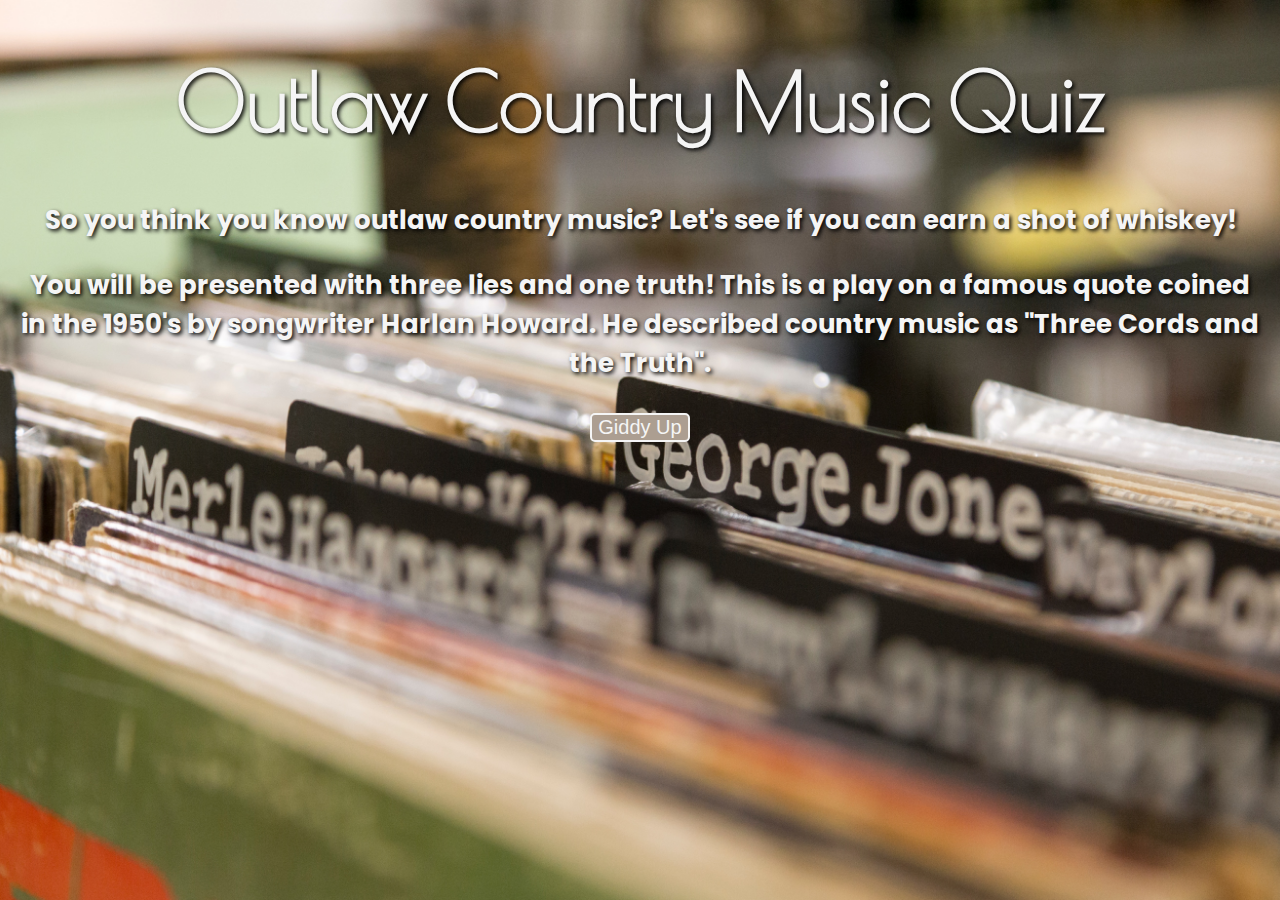
<file: index.html>
<!DOCTYPE html>
<html lang="en">

<head>
  <title>Thinkful Quiz App</title>

  <link rel="stylesheet" type="text/css" href="main.css">
  <meta charset="utf-8">
  <link href="https://fonts.googleapis.com/css?family=Anton|Poppins|Poiret+One&display|Arial" rel="stylesheet">

</head>

<body>

  <div class="container">

    <div class="start-page">
      <header class="title" role="banner">
        <h1>Outlaw Country Music Quiz</h1>
      </header>
      <h2>So you think you know outlaw country music? Let's see if you can earn a shot of whiskey!</h2>
      <p>You will be presented with three lies and one truth! This is a play on a famous quote coined in the 1950's by songwriter
      Harlan Howard. He described country music as "Three Cords and the Truth".</p>
      <form class="game-start">
        <button type="submit" class="btn1">Giddy Up</button>
      </form>
    </div>



    <div class="questions-page">
      <h3><span class="question-count"></span> : <span class="question-text"></span></h3>
      <form name="current-question">
        <fieldset class="choices">
          <legend>Question Choices</legend>
        </fieldset>
        <button type="submit">Submit</button>
        <button class="restart-game">New Game</button>
      </form>
    </div>

    <div class="answer-feedback-page">
      <div class="feedback-container">
        <div class="feedback-header"></div>
        <div class="explanation"></div>
        <p class="feedback-text"></p>
        <button class="see-next"></button>
      </div>
    </div>

    <div class="current-score"></div>

    <div class="final-feedback-page">
      <h1>Results</h1>
      <p class="results-text"></p>
      <button class="restart-game">Start Over</button>
    </div>

  </div>

  <script src='https://ajax.googleapis.com/ajax/libs/jquery/1.11.3/jquery.min.js'></script>
  <script src="index.js" type="text/javascript"></script>

</body>

</html>
</file>
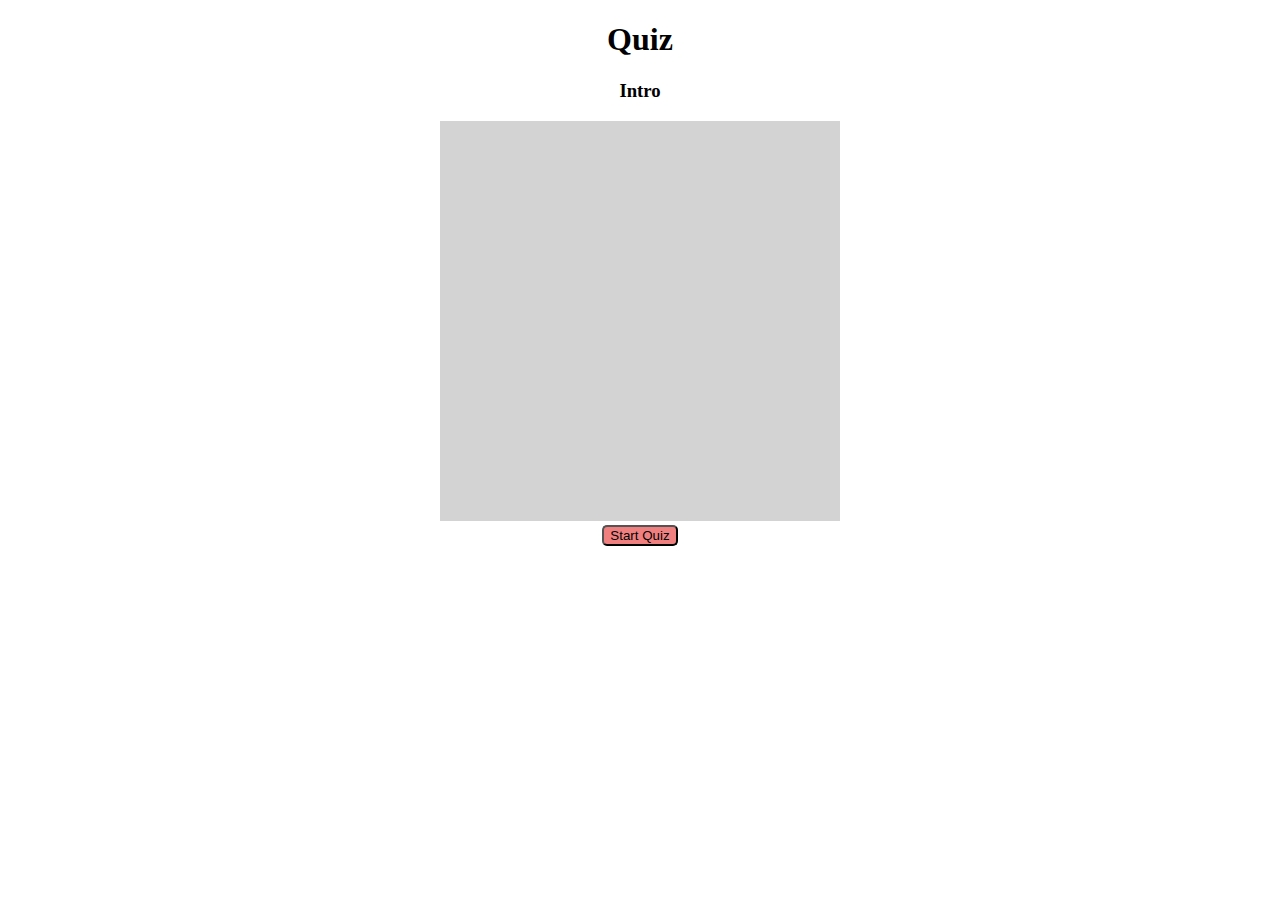
<file: Wireframe/index_wf.html>
<!DOCTYPE html>
<html lang="en">
<head>
  <meta charset="UTF-8">
  <meta name="viewport" content="width=device-width, initial-scale=1.0">
  <meta http-equiv="X-UA-Compatible" content="ie=edge">
  <title>Quiz App</title>
  <link rel="stylesheet" type="text/css" href="wf.css" />
</head>
<body>
  <h1>Quiz</h1>
  
  <h3>Intro</h3>
  <div class="blue-square-container">
    <div class="blue-square"></div>
  </div>
  
<div style="text-align:center;">

 
  <form>
    <button type="submit" formaction="question_wf.html">Start Quiz</button>
  </form>

</div>
  
  
</body>
</html>
</file>
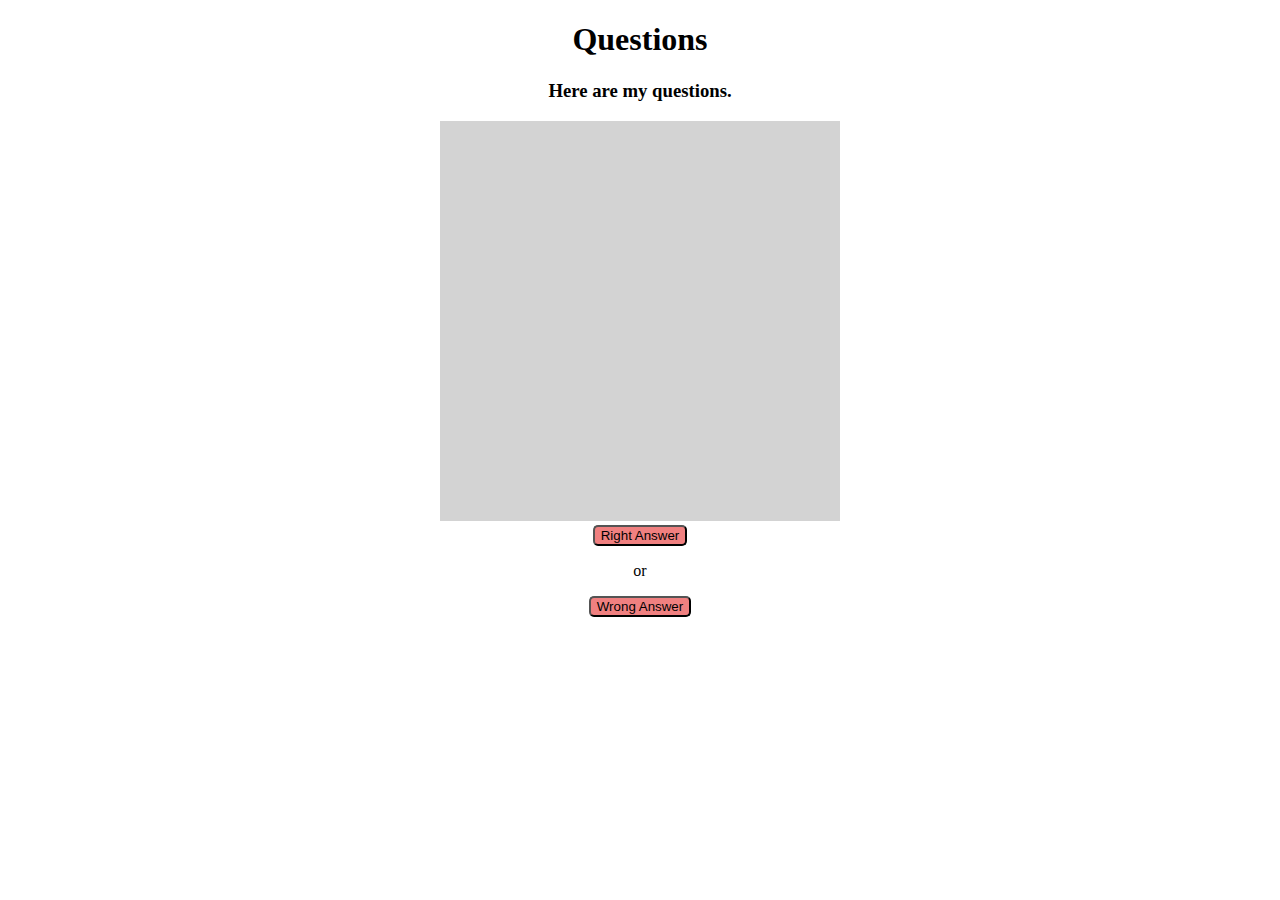
<file: Wireframe/question_wf.html>
<!DOCTYPE html>
<html lang="en">
<head>
  <meta charset="UTF-8">
  <meta name="viewport" content="width=device-width, initial-scale=1.0">
  <meta http-equiv="X-UA-Compatible" content="ie=edge">
  <title>Questions Page</title>
  <link rel="stylesheet" type="text/css" href="wf.css" />
</head>
<body>
  <h1>Questions</h1>
  
  <h3>Here are my questions.</h3>
  <div class="blue-square-container">
    <div class="blue-square"></div>
  </div>
  
<div style="text-align:center;">
  
  <form>
    <button type="submit" formaction="right_answer_wf.html">Right Answer</button>
  </form>
  <p>or</p>
<form>
  <button type="submit" formaction="wrong_answer_wf.html">Wrong Answer</button>
</form>

  </div>
  
  
  </body>
  
  </html>
</file>
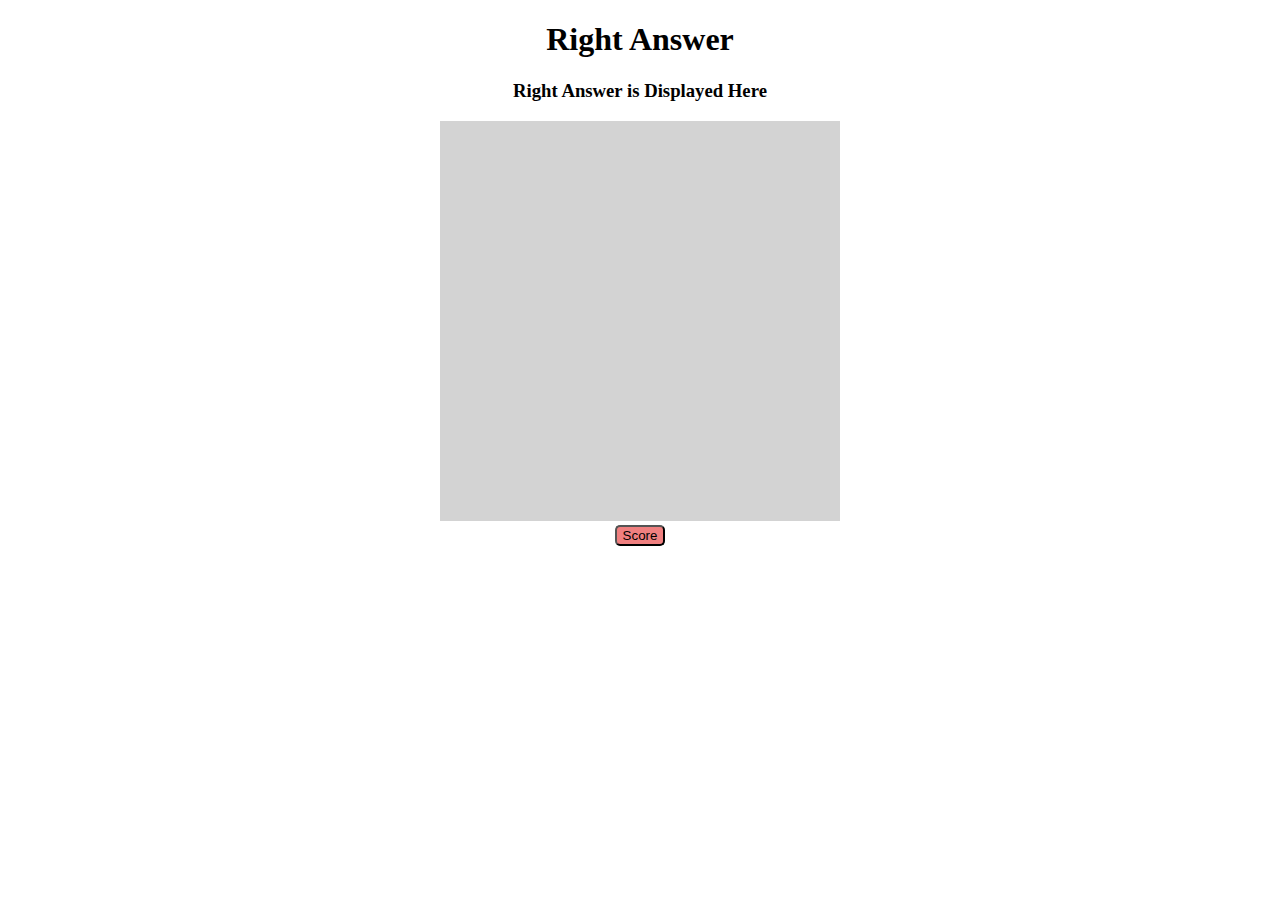
<file: Wireframe/right_answer_wf.html>
<!DOCTYPE html>
<html lang="en">
<head>
  <meta charset="UTF-8">
  <meta name="viewport" content="width=device-width, initial-scale=1.0">
  <meta http-equiv="X-UA-Compatible" content="ie=edge">
  <title>Right Answer</title>
  <link rel="stylesheet" type="text/css" href="wf.css" />
</head>
<body>
  <h1>Right Answer</h1>
  
  <h3>Right Answer is Displayed Here</h3>
  <div class="blue-square-container">
    <div class="blue-square"></div>
  </div>
  
<div style="text-align:center;">

  <form>
    <button type="submit" formaction="score_wf.html">Score</button>
  </form>
  
  </div>
  
  
  </body>
  
  </html>
</file>
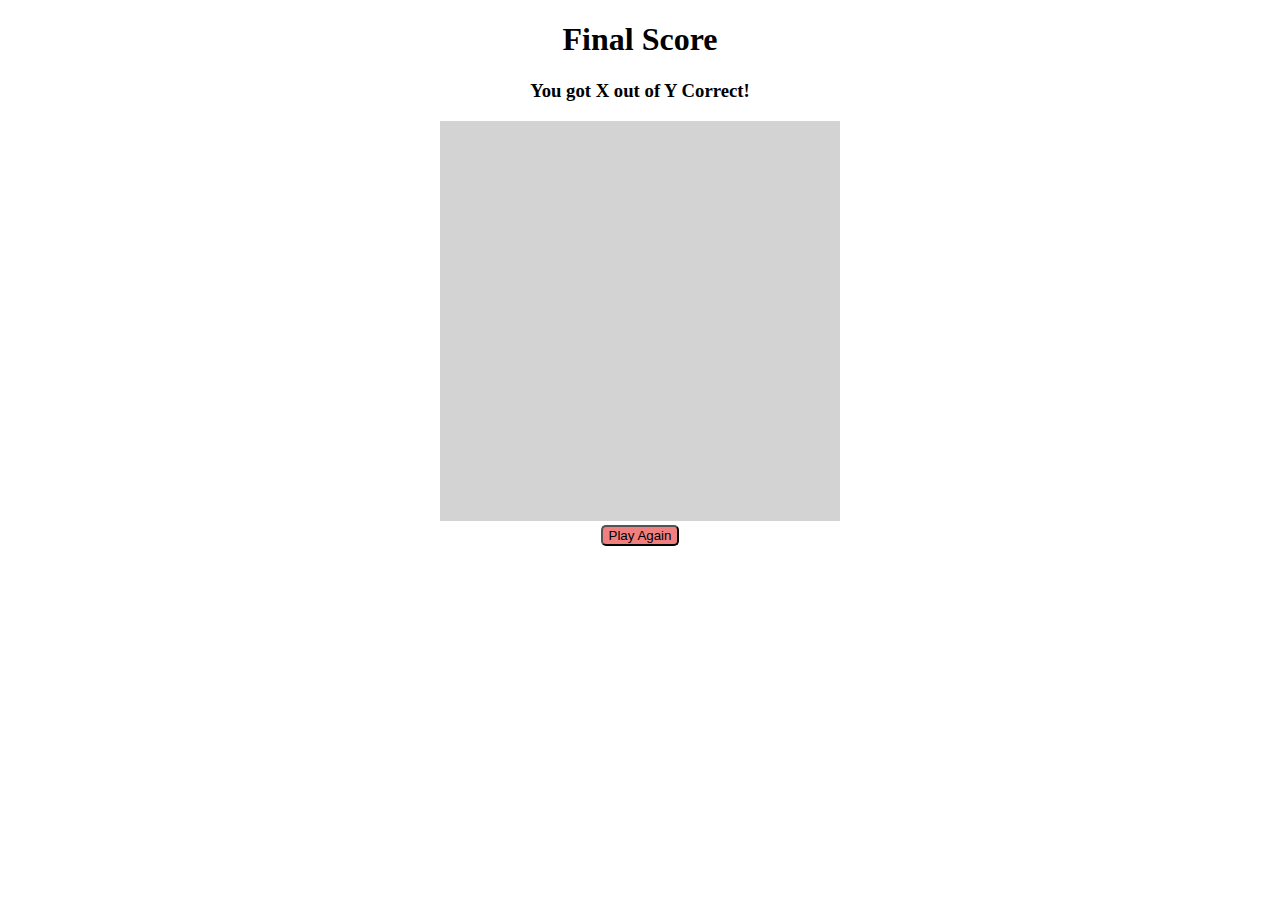
<file: Wireframe/score_wf.html>
<!DOCTYPE html>
<html lang="en">

<head>
  <meta charset="UTF-8">
  <meta name="viewport" content="width=device-width, initial-scale=1.0">
  <meta http-equiv="X-UA-Compatible" content="ie=edge">
  <title>Final Score</title>
  <link rel="stylesheet" type="text/css" href="wf.css" />
</head>

<body>
  <h1>Final Score</h1>

  <h3>You got X out of Y Correct!</h3>
  <div class="blue-square-container">
    <div class="blue-square"></div>
  </div>

  <div style="text-align:center;">
    <form>
      <button type="submit" formaction="index_wf.html">Play Again</button>
    </form>
    
    </div>
    
    
    </body>
    
    </html>
</file>
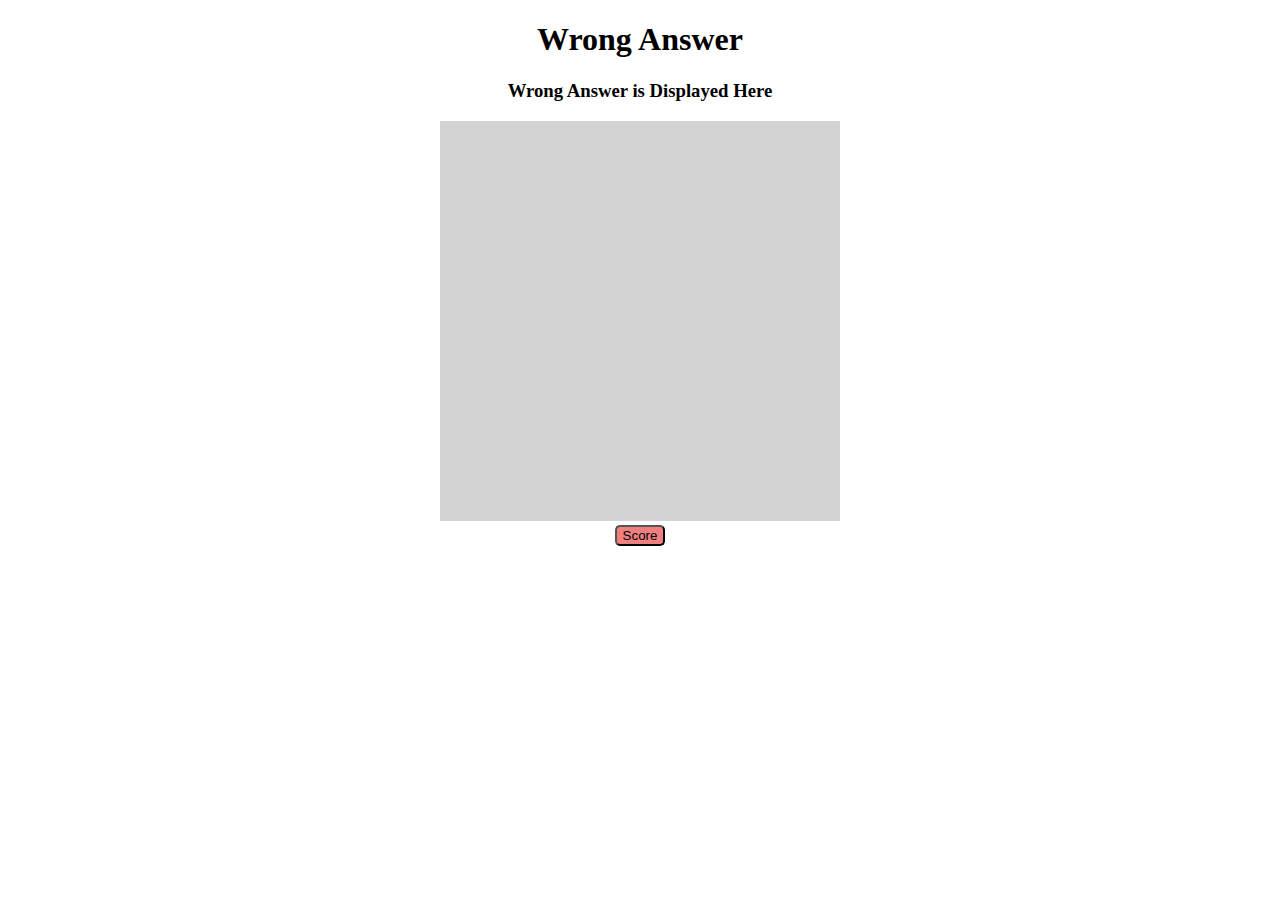
<file: Wireframe/wrong_answer_wf.html>
<!DOCTYPE html>
<html lang="en">

<head>
  <meta charset="UTF-8">
  <meta name="viewport" content="width=device-width, initial-scale=1.0">
  <meta http-equiv="X-UA-Compatible" content="ie=edge">
  <title>Wrong Answer</title>
  <link rel="stylesheet" type="text/css" href="wf.css" />
</head>

<body>
  <h1>Wrong Answer</h1>

  <h3>Wrong Answer is Displayed Here</h3>
  <div class="blue-square-container">
    <div class="blue-square"></div>
  </div>

  <div style="text-align:center;">
    <form>
      <button type="submit" formaction="score_wf.html">Score</button>
    </form>
    
    </div>
    
    
    </body>
    
    </html>
</file>
<file: main.css>
html {
	background-image: url("images/records.jpg");
	height: 100%;
	margin: 0;
	background-position: center;
	background-repeat: no-repeat;
	background-size: cover;
}

.title {
	text-align: center;
	font-size: 40px;
	padding-left: 10px;
	padding-right: 10px;
	color: whitesmoke;

	color: whitesmoke;
	text-shadow: 2px 2px 4px #000000;
	font-family: 'Poiret One', cursive;
	font-weight: bold;
}

p,
h2,
.questions-page,
.answer-feedback-page,
.final-feedback-page,
.current-question,
.choices {
	text-align: center;
	font-size: 26px;
	padding-left: 10px;
	padding-right: 10px;
	color: whitesmoke;
	text-shadow: 2px 2px 4px #000000;
	font-family: 'Poppins', sans-serif;
	font-weight: bold;
}

.user-was-correct::before {
	content: "Excellent! You are ";
}

.user-was-correct::after {
	content: "!";
}

.user-was-incorrect::before {
	content: "You are ";
}

.user-was-correct {
	font-size: 40px;
	color: whitesmoke;
	font-weight: bold;
	font-family: 'Poppins', sans-serif;
}

.user-was-incorrect {
	font-size: 40px;
	color: red;
	font-weight: bold;
	font-family: 'Poppins', sans-serif;
}

button {
	width: auto;
	background-color: #ac9e91;
	color: whitesmoke;
	border-radius: 5px;
	border: 2px solid whitesmoke;
	font-size: 20px;
	text-align: center;
	margin: auto;
	margin-top: 30px;
	display: block;
}

button:hover {
	background-color: #505221;
}

#choices {
	margin-left: auto;
	margin-right: auto;
	text-align: center;
	width: 65%;
	letter-spacing: 0.04em;
	text-shadow: 0px 4px 3px rgba(0, 0, 0, 0.4), 0px 8px 13px rgba(0, 0, 0, 0.1), 0px 18px 23px rgba(0, 0, 0, 0.1);
}

.explanation {
	padding: 25px;
	margin: auto;
}

.current-score {
	font-family: "Arial";
	color: white;
	text-shadow: 2px 2px 4px #000000;
	font-weight: bold;
	font-size: 24px;
}
</file>
<file: Wireframe/wf.css>
h1,
h3 {
	text-align: center;
}

.blue-square-container {
	text-align: center;
}

.blue-square {
	background-color: lightgray;
	width: 400px;
	height: 400px;
	display: inline-block;
}

button {
	align-content: center;
	background-color: lightcoral;
	border-radius: 5px;
}
</file>
